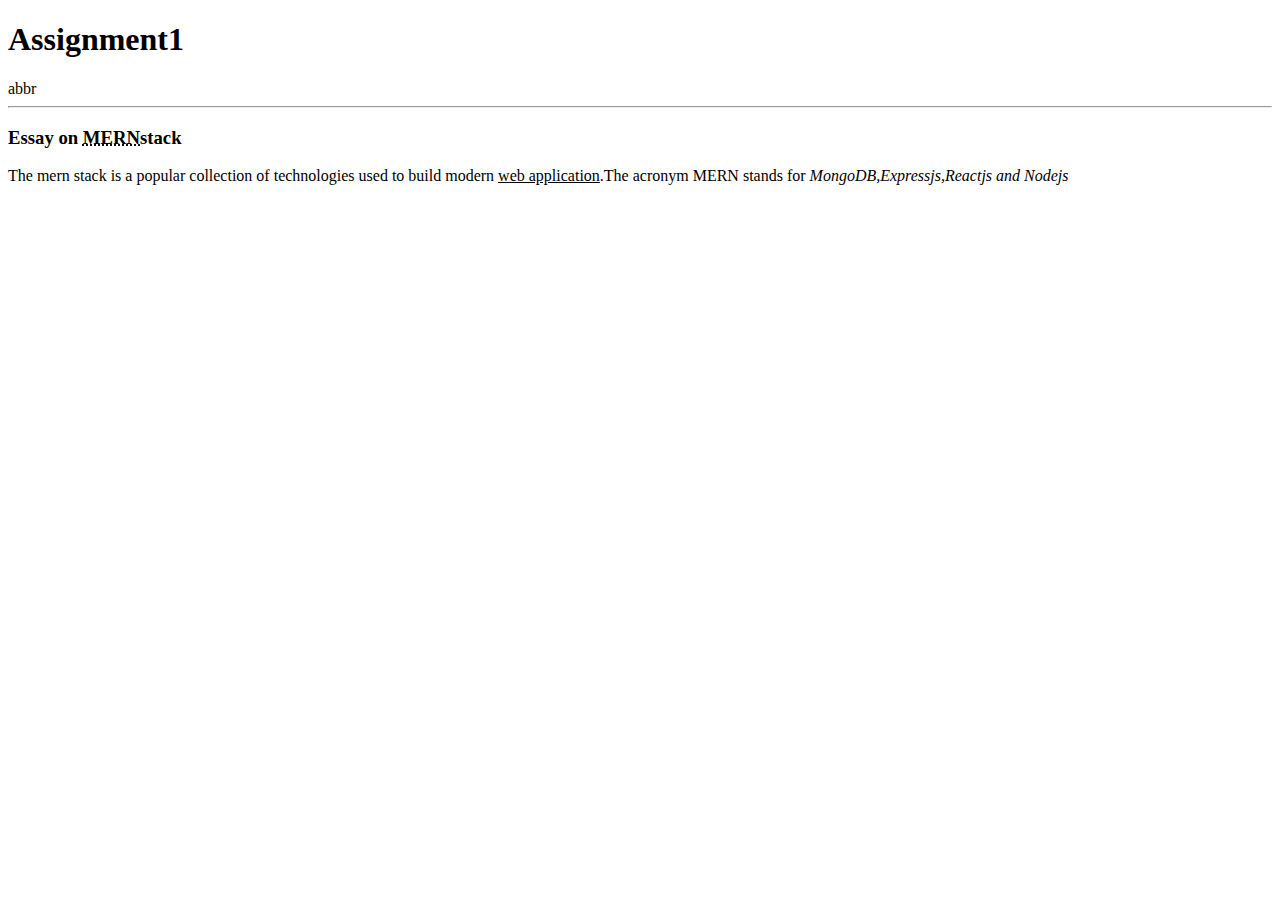
<file: a1/index.html>
<!DOCTYPE html>
<html lang="en">
<head>
    <meta charset="UTF-8">
    <meta name="viewport" content="width=device-width, initial-scale=1.0">
    <title>Document</title>
</head>
<body>
    <h1>Assignment1</h1>abbr
    <hr>
    <h3>Essay on <abbr title="MongoDB,Expressjs,Reactjs,Nodejs">MERN</abbr>stack</h3>
    <p>The mern stack is a popular collection of technologies used to build modern <u>web application</u>.The acronym MERN stands for <em>MongoDB,Expressjs,Reactjs and Nodejs</em></p>
    <p></p>
</body>
</html>
</file>
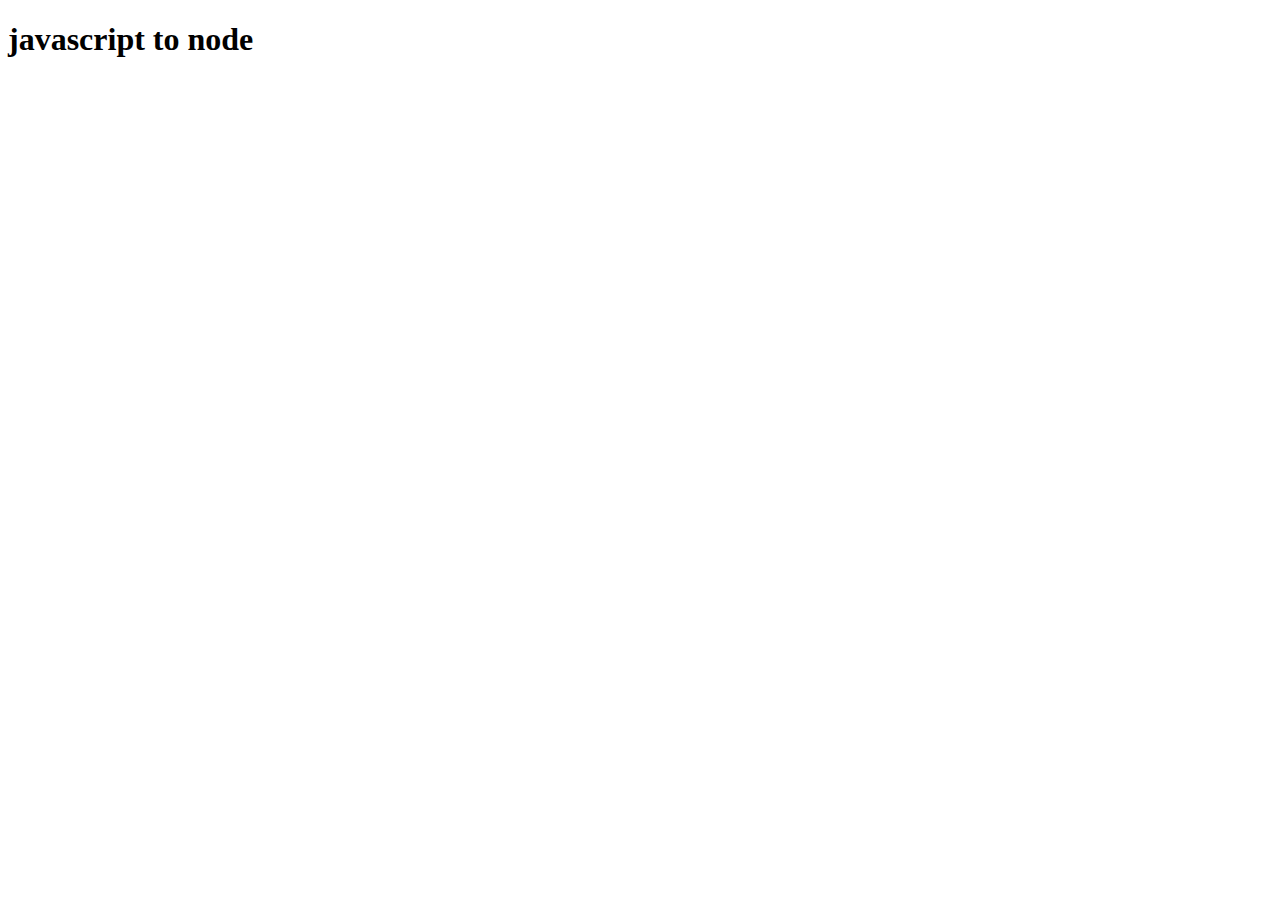
<file: a10/index.html>
<!DOCTYPE html>
<html lang="en">
<head>
    <meta charset="UTF-8">
    <meta name="viewport" content="width=device-width, initial-scale=1.0">
    <title>Document</title>
</head>
<body>
    <h1>javascript to node</h1>
</body>
</html>
</file>
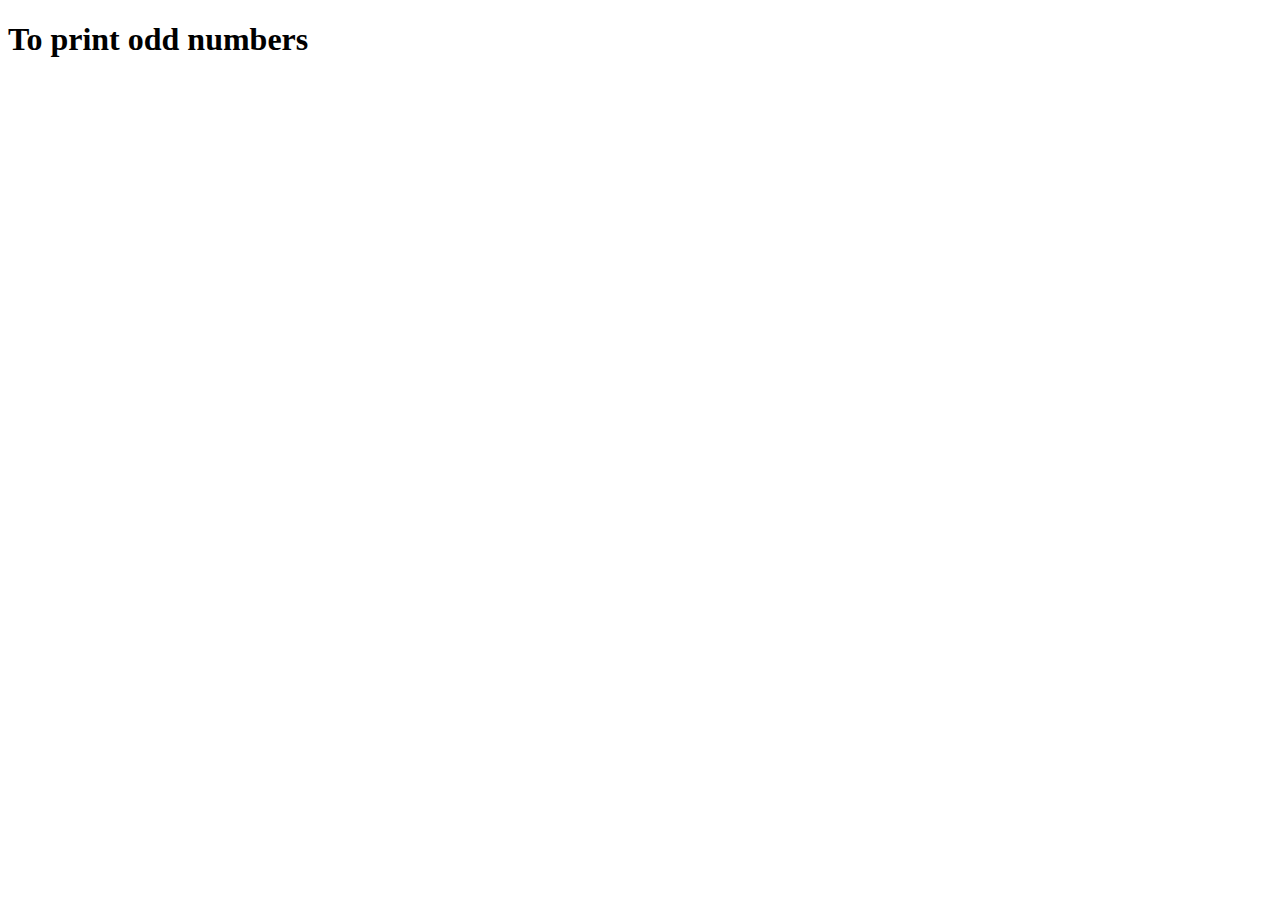
<file: a11/index.html>
<!DOCTYPE html>
<html lang="en">
<head>
    <meta charset="UTF-8">
    <meta name="viewport" content="width=device-width, initial-scale=1.0">
    <title>Document</title>
</head>
<body>
    <h1>To print odd numbers</h1>
</body>
</html>
</file>
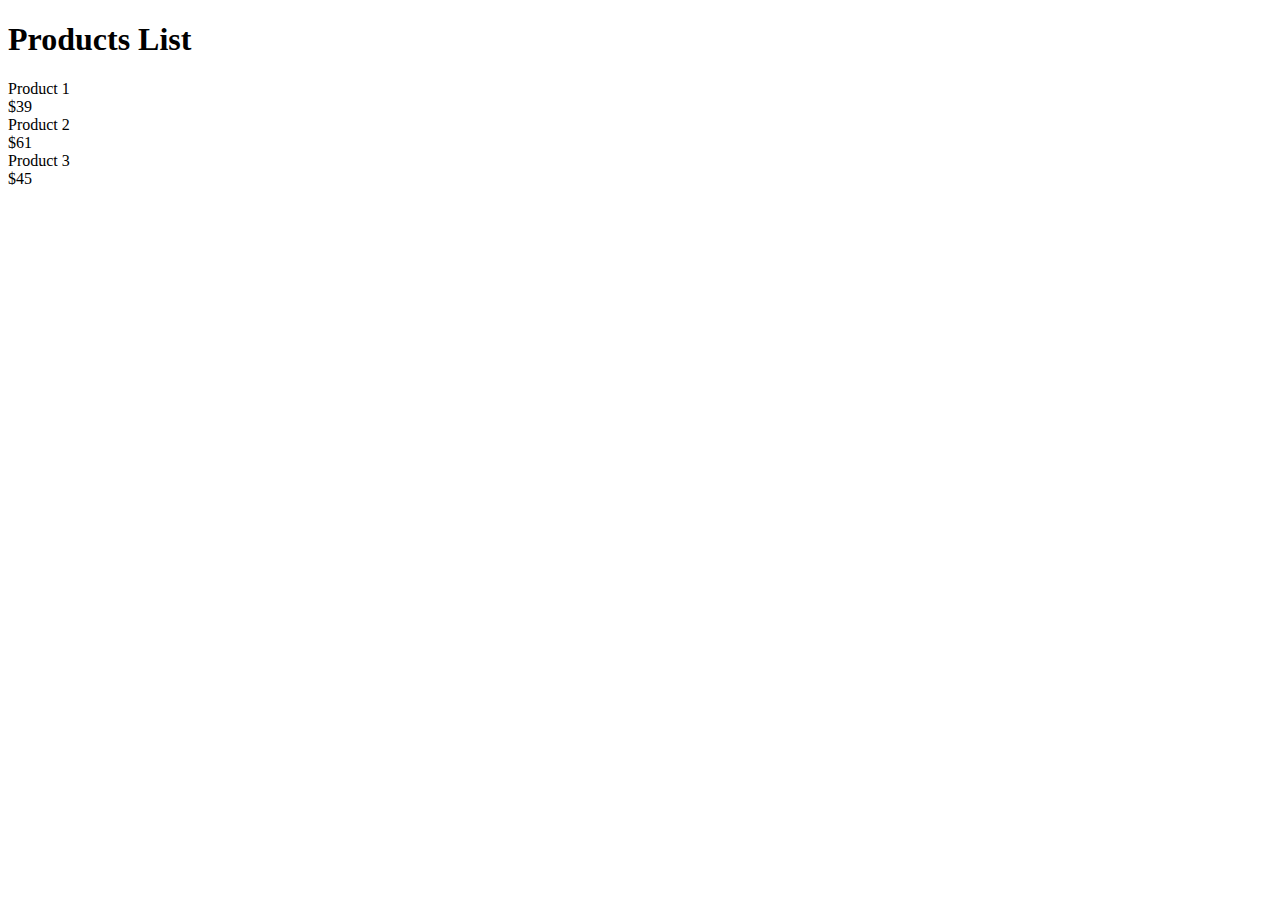
<file: a12/index.html>
<!DOCTYPE html>
<html lang="en">
<head>
  <meta charset="UTF-8" />
  <meta name="viewport" content="width=device-width, initial-scale=1.0"/>
  <title>Products</title>
</head>
<body>
  <h1>Products List</h1>

  <div class="product-list">
    <div class="product-card">
      <div class="product-name">Product 1</div>
      <div class="product-price">$39</div>
    </div>
    <div class="product-card">
      <div class="product-name">Product 2</div>
      <div class="product-price">$61</div>
    </div>
    <div class="product-card">
      <div class="product-name">Product 3</div>
      <div class="product-price">$45</div>
    </div>
  </div>
</body>
</html>
</file>
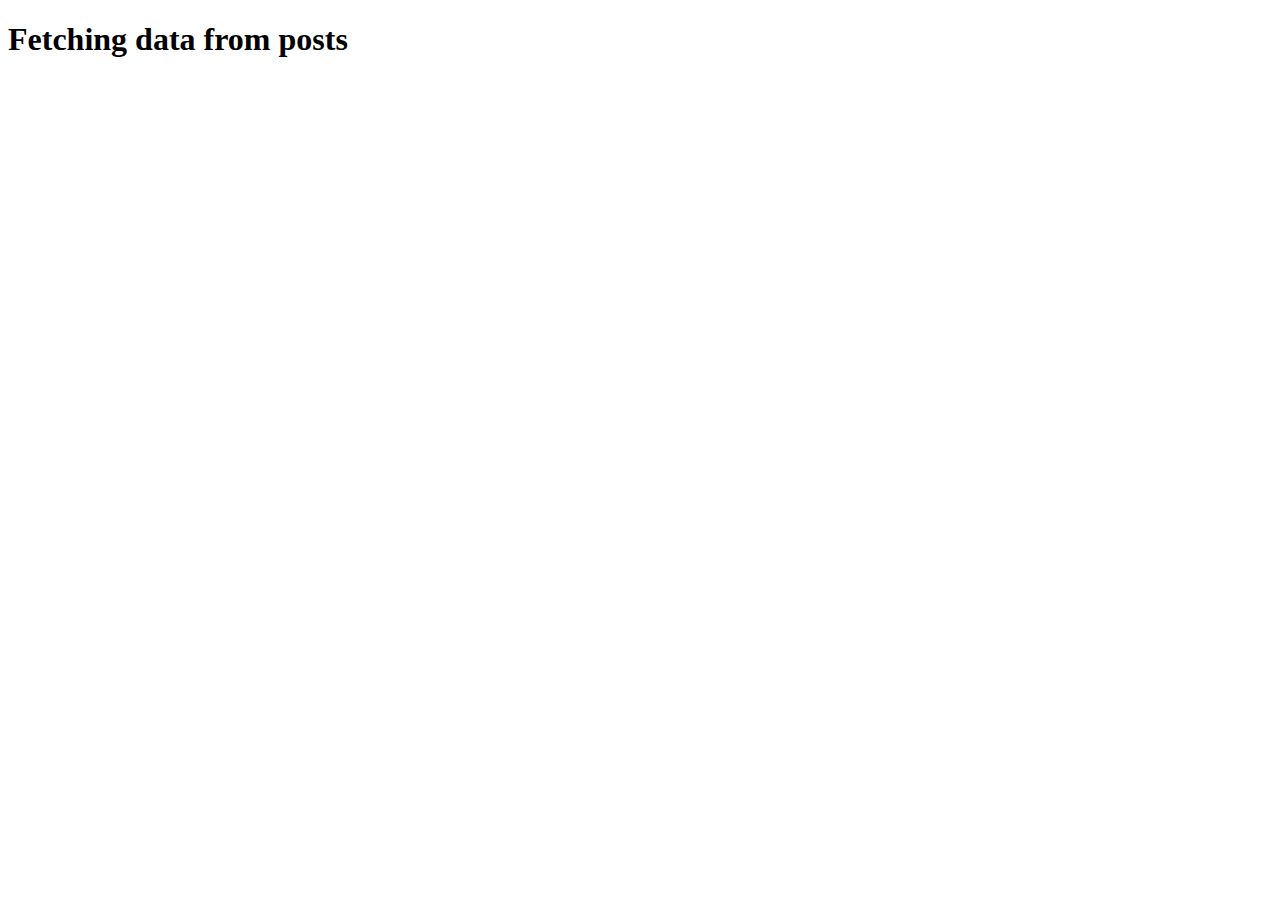
<file: a14/index.html>
<!DOCTYPE html>
<html lang="en">
<head>
  <meta charset="UTF-8" />
  <meta name="viewport" content="width=device-width, initial-scale=1.0"/>
  <title>Posts</title>
</head>
<body>
  <h1>Fetching data from posts</h1>
  <div class="post-container" id="postContainer"></div>
</body>
</html>
</file>
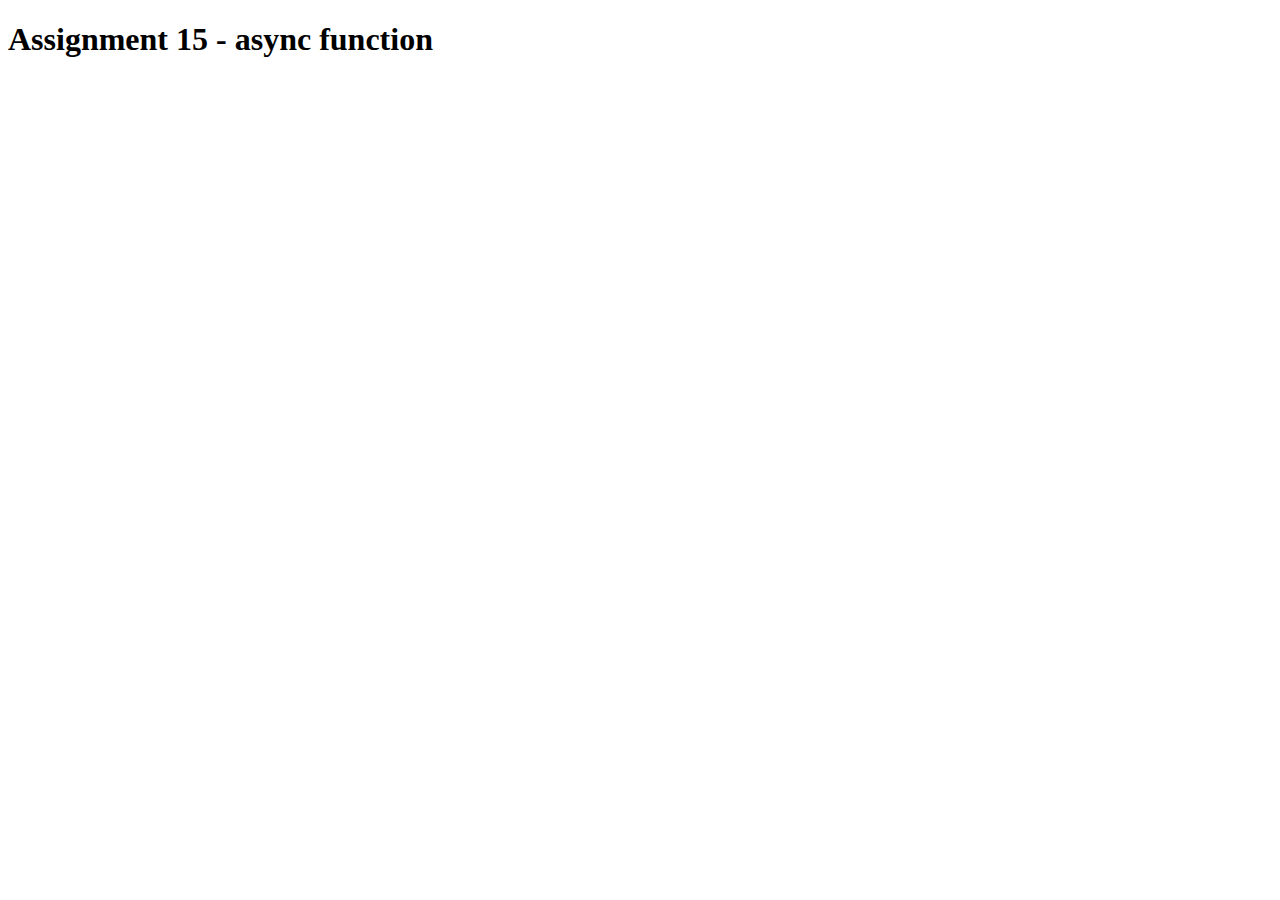
<file: a15/index.html>
<!DOCTYPE html>
<html lang="en">
<head>
    <meta charset="UTF-8">
    <meta name="viewport" content="width=device-width, initial-scale=1.0">
    <title>Document</title>
</head>
<body>
    <h1>Assignment 15 - async function</h1>
</body>
</html>
</file>
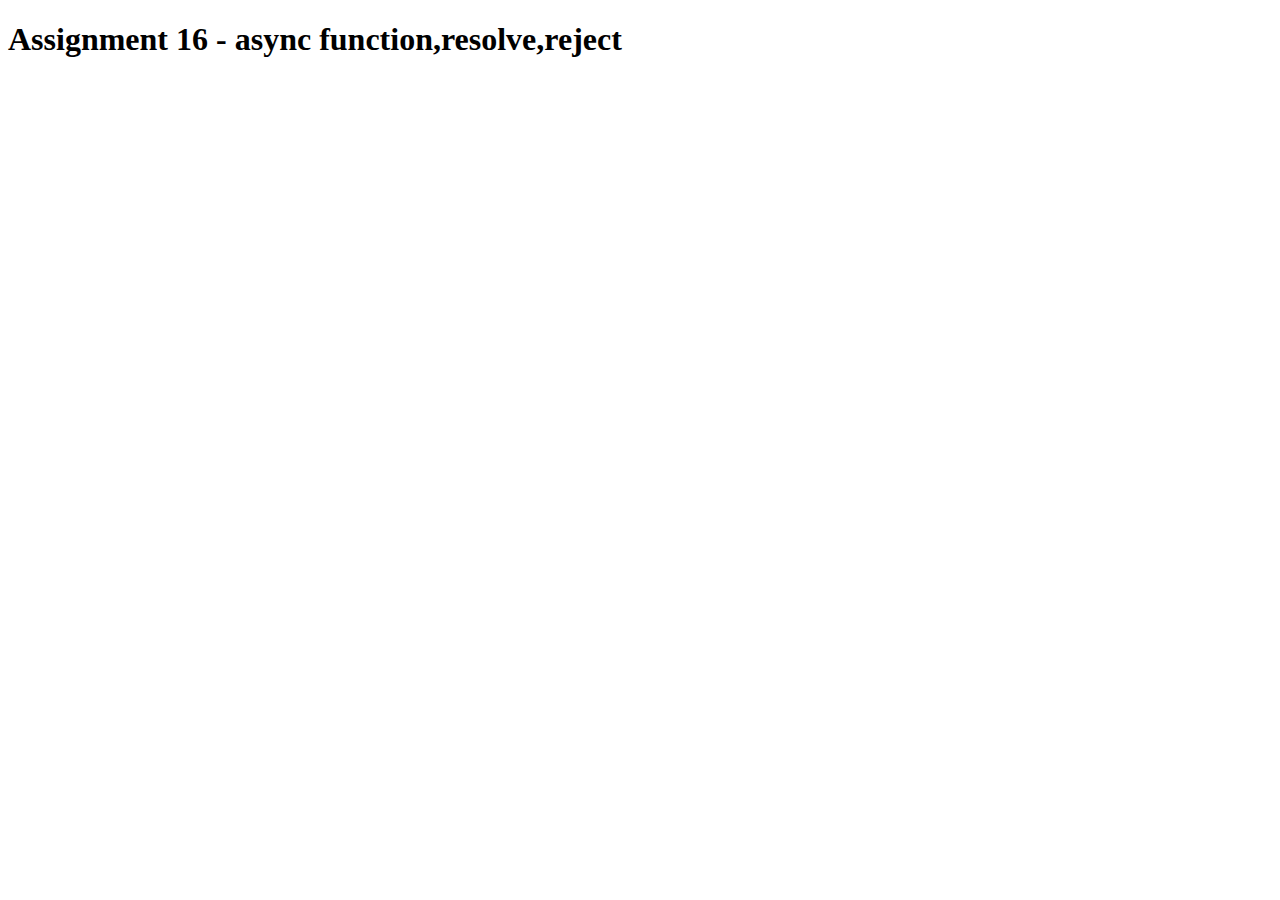
<file: a16/index.html>
<!DOCTYPE html>
<html lang="en">
<head>
    <meta charset="UTF-8">
    <meta name="viewport" content="width=device-width, initial-scale=1.0">
    <title>Document</title>
</head>
<body>
    <h1>Assignment 16 - async function,resolve,reject</h1>
</body>
</html>
</file>
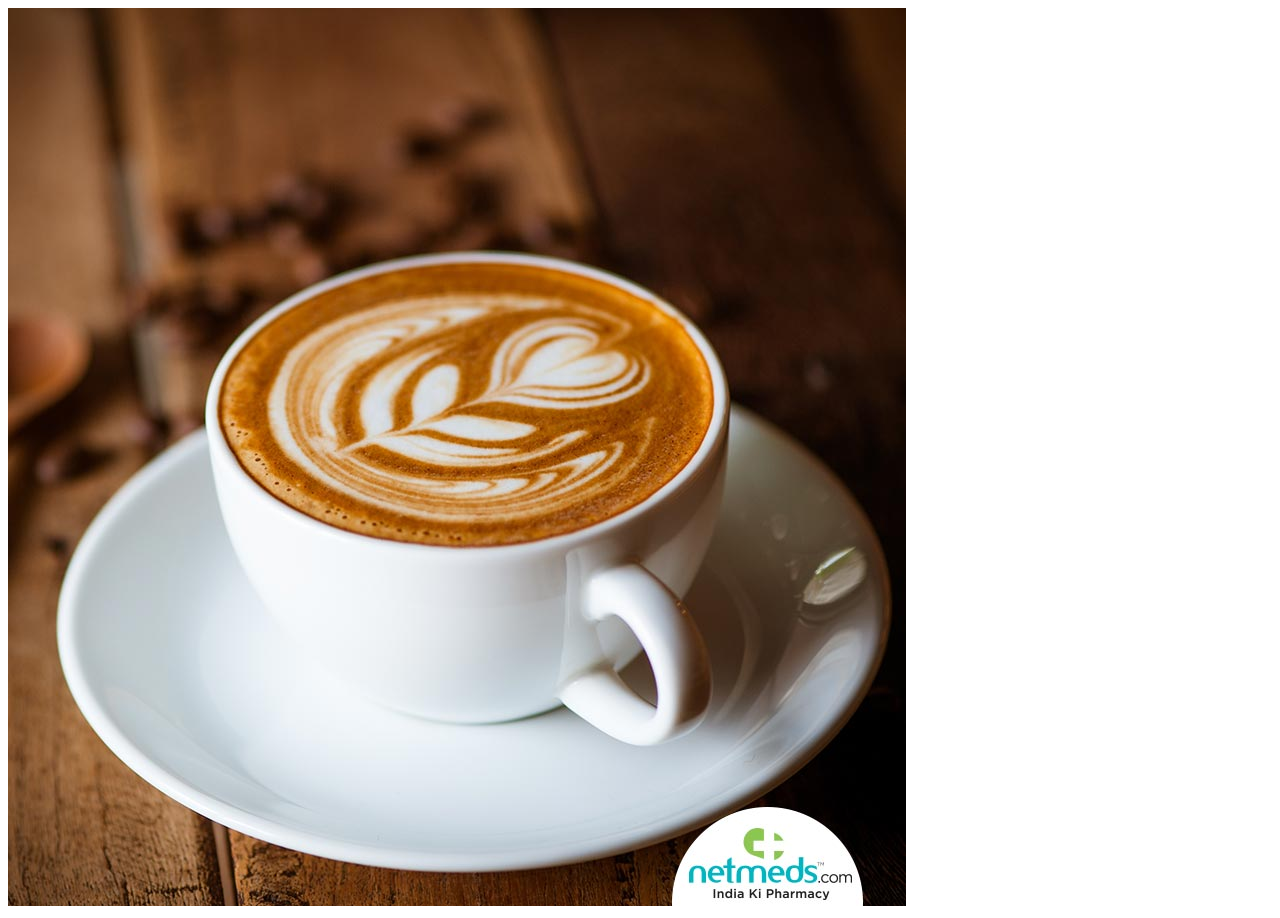
<file: a2/index.html>
<!DOCTYPE html>
<html lang="en">
<head>
    <meta charset="UTF-8">
    <meta name="viewport" content="width=device-width, initial-scale=1.0">
    <title>Document</title>
</head>
<body>
    <img src="p.jpg" alt="">
</body>
</html>
</file>
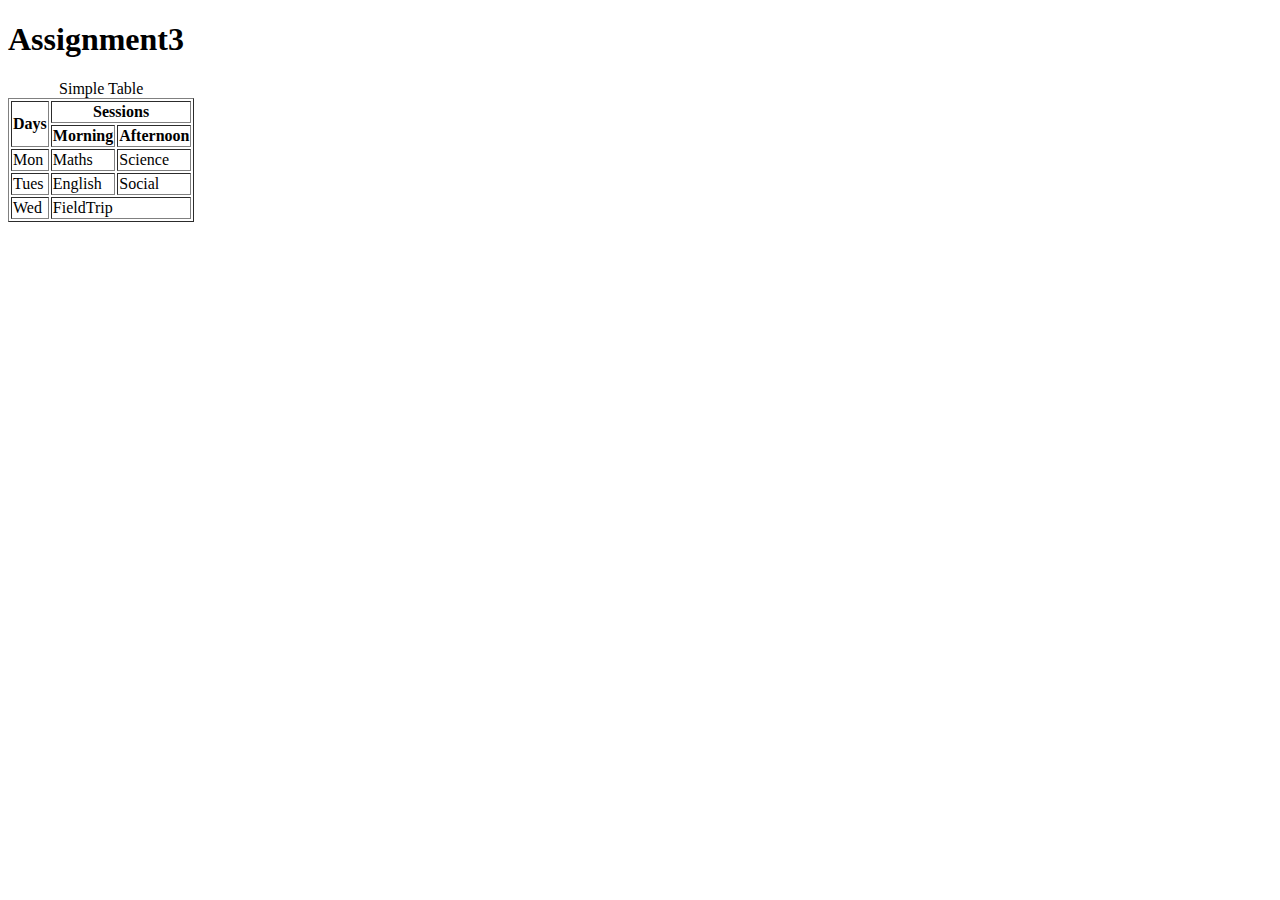
<file: a3/index.html>
<!DOCTYPE html>
<html>
<head>
    <title>Simple Table</title>
</head>
<body>
    <h1>Assignment3</h1>
    <table border="1">
        <caption>Simple Table</caption>
        <tr>
            <th rowspan="2">Days</th>
            <th colspan="2">Sessions</th>
        </tr>
        <tr>
            <th>Morning</th>
            <th>Afternoon</th>
        </tr>
        <tr>
            <td>Mon</td>
            <td>Maths</td>
            <td>Science</td>
        </tr>
        <tr>
            <td>Tues</td>
            <td>English</td>
            <td>Social</td>
        </tr>
        <tr>
            <td>Wed</td>
            <td colspan="2">FieldTrip</td>
        </tr>
    </table>
</body>
</html>
</file>
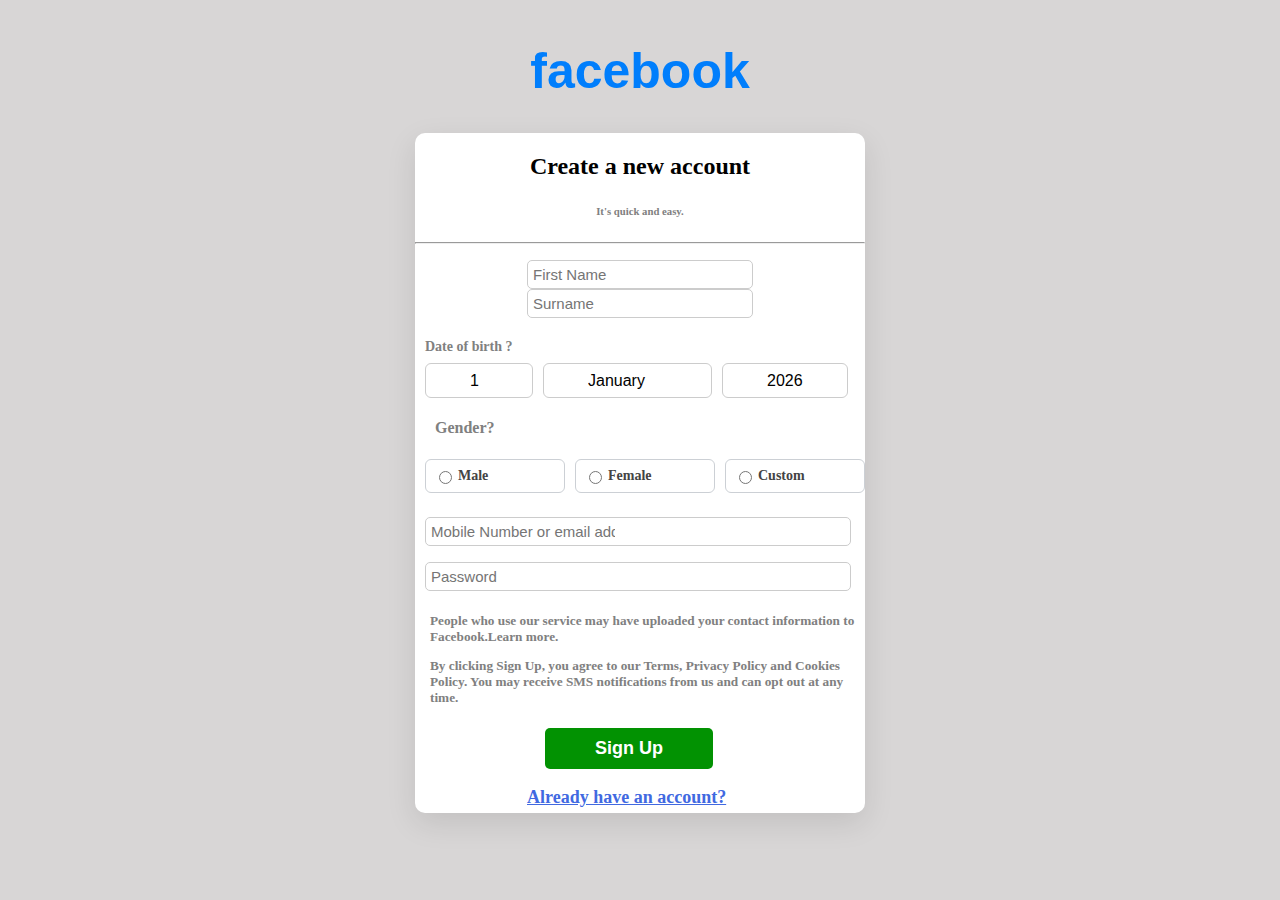
<file: a4/index.html>
<!DOCTYPE html>
<html lang="en">
<head>
    <meta charset="UTF-8">
    <meta name="viewport" content="width=device-width, initial-scale=1.0">
    <title>Document</title>
    <link rel="stylesheet" href="style.css">

</head>
<body>
    <div id="d1">
        <h1>facebook</h1>
    </div>

    <div id="p1">
        <div class="container">
            <h2>Create a new account</h2>
            <h6 style="color: gray;">It's quick and easy.</h6>
            <hr>
            <form>
                <p><input type="text" placeholder="First Name">
                <input type="text" placeholder="Surname"></p>
                <h4><div class="dob-container">
  <label for="dob-day" style="color: gray;">Date of birth ? 
  </label>
  <div class="select-group">
    <select id="dob-day"></select>
    <select id="dob-month"></select>
    <select id="dob-year"></select>
  </div>

                <h4 style="color: gray;">Gender?</h4>
                <div class="gender-type">
                    <label class="gender-box"><input type="radio" name="gender" class="gender">Male</label>
                    <label class="gender-box"><input type="radio" name="gender" class="gender">Female</label>
                                <label class="gender-box"><input type="radio" name="gender">Custom</label>
                </div>
            <p><input type="number" class="email" placeholder="Mobile Number or email address"></p>
            <p><input type="password" class="password" placeholder="Password"></p>
            <p>
                <h5 style="color: gray;">
                    <p>People who use our service may have uploaded your contact information to Facebook.Learn more.</p>
        By clicking Sign Up, you agree to our Terms, Privacy Policy and Cookies Policy. You may receive SMS notifications from us and can opt out at any time.
                </h5>
            </p>
            <button><strong>Sign Up</strong></button> <br><br>
            <a href="">Already have an account?</a>
            </form>
        </div>
    </div>
     <script src="script.js"></script>
</body>
</html>
</file>
<file: a4/style.css>
body {
    background-color: #d8d6d6;
}

#d1 {
    display: flex;
    justify-content: center;
    align-items: center;
}

h1 {
    justify-content: center;
    color: rgb(0, 126, 252);
    font-size: 50px;
    font-family:Arial, Helvetica, sans-serif
}

#p1 {

    display: flex;
    justify-content: center;
    align-items: center;

}

.container {
    width: 450px;
    height: 680px;
    background: white;
    border-radius: 10px;
    box-shadow: 0 10px 30px rgba(0, 0, 0, 0.1);
    text-align: center;
    overflow: hidden;
}

button {
    background-color: rgb(2, 146, 2);
    color: white;
    padding: 10px 50px;
    border: none;
    border-radius: 5px;
    cursor: pointer;
    font-size: 18px;
    justify-content: center;
    text-align: center;
    margin-left: 120px;
}

label {
    font-size: 14px;
    display: block;
    margin-bottom: 8px;
    color: #444;
}

.select-group {
    display: flex;
    gap: 10px;
    align-items: center;
}

select {
    padding: 8px 44px;
    font-size: 16px;
    border: 1px solid #ccc;
    border-radius: 6px;
    appearance: none;
    background-color: #fff;

}

a {
    color: royalblue;
    font-size: 18px;
    padding-left: 102px;
}

h5 {
    padding-left: 5px;
}

h4 {
    text-align: left;
    padding-left: 10px;
}

.gender-type {
      display: flex;
      justify-content: space-between;
      gap: 10px;
      margin-top: 8px;
    }

.gender-box {
    flex: 1;
    display: flex;
    align-items: center;
    padding: 8px;
    border: 1px solid #ccd0d5;
    border-radius: 6px;
}

.gender-box input {
    margin-right: 6px;
}

input {
    padding-left: 5px;
    padding-right: 20px;
    padding-top: 5px;
    padding-bottom: 5px;
    font-size: 15px;
    border: 1px solid #ccc;
    border-radius: 5px;
}
.email{
    padding-right: 220px;
    border-radius: 5px;
}
.password{
    padding-right: 220px;
    border-radius: 5px;
}
</file>
